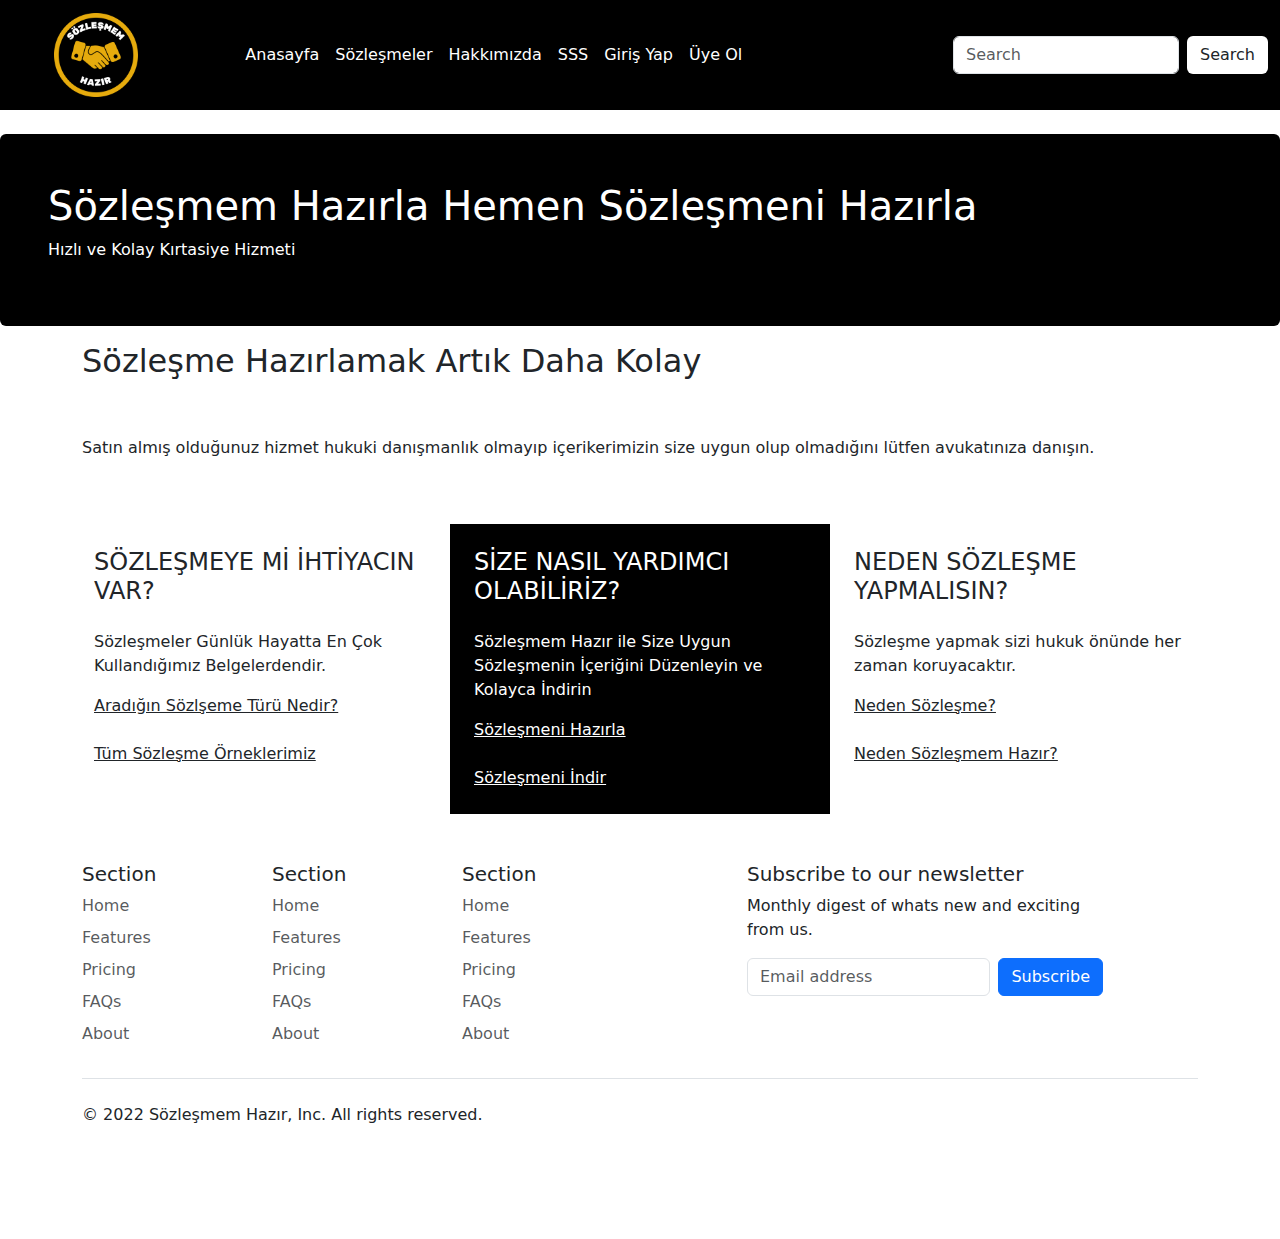
<file: frontend_project/index.html>
<!DOCTYPE html>
<html lang="en">

<head>
  <meta charset="UTF-8">
  <meta http-equiv="X-UA-Compatible" content="IE=edge">
  <meta name="viewport" content="width=device-width, initial-scale=1.0">
  <title>Sözleşmem Hazır</title>
  <link href="https://cdn.jsdelivr.net/npm/bootstrap@5.2.1/dist/css/bootstrap.min.css" rel="stylesheet">
  <script src="https://cdn.jsdelivr.net/npm/bootstrap@5.2.1/dist/js/bootstrap.bundle.min.js"></script>
  <link rel="stylesheet" href="assets/css/style.css">
  <link rel="icon" href="assets/image/zyro-image.png" type="image/gif" sizes="32x32">

</head>

<body>
  <!-- Header-->
  <nav class="navbar navbar-expand-sm navbar-dark bg-black">
    <div class="container-fluid">
      <a class="navbar-brand col-2" href="index.html">
        <img class="logo" src="assets/image/logo.png" alt="sözleşmem hazır">
      </a>
      <button class="navbar-toggler" type="button" data-bs-toggle="collapse" data-bs-target="#mynavbar">
        <span class="navbar-toggler-icon"></span>
      </button>
      <div class="collapse navbar-collapse" id="mynavbar">
        <ul class="navbar-nav me-auto">
          <li class="nav-item">
            <a class="nav-link" href="index.html">Anasayfa</a>
          </li>
          <li class="nav-item">
            <a class="nav-link" href="sozlesmeler.html">Sözleşmeler</a>
          </li>
          <li class="nav-item">
            <a class="nav-link" href="hakkimizda.html">Hakkımızda</a>
          </li>
          <li class="nav-item">
            <a class="nav-link" href="sss.html">SSS</a>
          </li>
          <li class="nav-item">
            <a class="nav-link" href="girisyap.html">Giriş Yap</a>
          </li>
          <li class="nav-item">
            <a class="nav-link" href="uyeol.html">Üye Ol</a>
          </li>
        </ul>
        <form class="d-flex">
          <input class="form-control me-2" type="text" placeholder="Search">
          <button class="btn bg-white" type="button text-dark">Search</button>
        </form>
      </div>
    </div>
  </nav>
  <!-- Header-->
  <div class="mt-4 p-5 bg-black text-white rounded">
    <h1>Sözleşmem Hazırla Hemen Sözleşmeni Hazırla</h1>
    <p>Hızlı ve Kolay Kırtasiye Hizmeti</p>
  </div>
  <div class="container mt-3">
    <h2>Sözleşme Hazırlamak Artık Daha Kolay</h2><br><br>
    <p>Satın almış olduğunuz hizmet hukuki danışmanlık olmayıp içerikerimizin size uygun olup olmadığını lütfen
      avukatınıza danışın.</p>
    <div class="row">
      <div class="col p-4 bg-white text-dark mt-5">
        <div class="card-body mt5">
          <h4 class="card-title">SÖZLEŞMEYE Mİ İHTİYACIN VAR?</h4><br>
          <p class="card-text"> Sözleşmeler Günlük Hayatta En Çok Kullandığımız Belgelerdendir.</p>
          <a href="#" class="card-link text-dark">Aradığın Sözlşeme Türü Nedir?</a><br><br>
          <a href="#" class="card-link text-dark">Tüm Sözleşme Örneklerimiz</a>
        </div>
      </div>
      <div class="col p-4 bg-black text-white mt-5">
        <div class="card-body mt5">
          <h4 class="card-title">SİZE NASIL YARDIMCI OLABİLİRİZ?</h4><br>
          <p class="card-text">Sözleşmem Hazır ile Size Uygun Sözleşmenin İçeriğini Düzenleyin ve Kolayca İndirin</p>
          <a href="#" class="card-link text-white">Sözleşmeni Hazırla</a><br><br>
          <a href="#" class="card-link text-white">Sözleşmeni İndir</a>
        </div>
      </div>
      <div class="col p-4 bg-white text-dark mt-5">
        <div class="card-body mt5">
          <h4 class="card-title">NEDEN SÖZLEŞME YAPMALISIN?</h4><br>
          <p class="card-text">Sözleşme yapmak sizi hukuk önünde her zaman koruyacaktır.</p>
          <a href="#" class="card-link text-dark">Neden Sözleşme?</a><br><br>
          <a href="#" class="card-link text-dark">Neden Sözleşmem Hazır?</a>
        </div>
      </div>
    </div>
  </div>
  <!--Footer-->
  <div class="container">
    <footer class="py-5">
      <div class="row">
        <div class="col-2">
          <h5>Section</h5>
          <ul class="nav flex-column">
            <li class="nav-item mb-2"><a href="#" class="nav-link p-0 text-muted">Home</a></li>
            <li class="nav-item mb-2"><a href="#" class="nav-link p-0 text-muted">Features</a></li>
            <li class="nav-item mb-2"><a href="#" class="nav-link p-0 text-muted">Pricing</a></li>
            <li class="nav-item mb-2"><a href="#" class="nav-link p-0 text-muted">FAQs</a></li>
            <li class="nav-item mb-2"><a href="#" class="nav-link p-0 text-muted">About</a></li>
          </ul>
        </div>

        <div class="col-2">
          <h5>Section</h5>
          <ul class="nav flex-column">
            <li class="nav-item mb-2"><a href="#" class="nav-link p-0 text-muted">Home</a></li>
            <li class="nav-item mb-2"><a href="#" class="nav-link p-0 text-muted">Features</a></li>
            <li class="nav-item mb-2"><a href="#" class="nav-link p-0 text-muted">Pricing</a></li>
            <li class="nav-item mb-2"><a href="#" class="nav-link p-0 text-muted">FAQs</a></li>
            <li class="nav-item mb-2"><a href="#" class="nav-link p-0 text-muted">About</a></li>
          </ul>
        </div>

        <div class="col-2">
          <h5>Section</h5>
          <ul class="nav flex-column">
            <li class="nav-item mb-2"><a href="#" class="nav-link p-0 text-muted">Home</a></li>
            <li class="nav-item mb-2"><a href="#" class="nav-link p-0 text-muted">Features</a></li>
            <li class="nav-item mb-2"><a href="#" class="nav-link p-0 text-muted">Pricing</a></li>
            <li class="nav-item mb-2"><a href="#" class="nav-link p-0 text-muted">FAQs</a></li>
            <li class="nav-item mb-2"><a href="#" class="nav-link p-0 text-muted">About</a></li>
          </ul>
        </div>

        <div class="col-4 offset-1">
          <form>
            <h5>Subscribe to our newsletter</h5>
            <p>Monthly digest of whats new and exciting from us.</p>
            <div class="d-flex w-100 gap-2">
              <label for="newsletter1" class="visually-hidden">Email address</label>
              <input id="newsletter1" type="text" class="form-control" placeholder="Email address" spellcheck="false"
                data-ms-editor="true">
              <button class="btn btn-primary" type="button">Subscribe</button>
            </div>
          </form>
        </div>
      </div>

      <div class="d-flex justify-content-between py-4 my-4 border-top">
        <p>© 2022 Sözleşmem Hazır, Inc. All rights reserved.</p>
        <ul class="list-unstyled d-flex">
          <li class="ms-3"><a class="link-dark" href="#"><svg class="bi" width="24" height="24">
                <use xlink:href="#twitter"></use>
              </svg></a></li>
          <li class="ms-3"><a class="link-dark" href="#"><svg class="bi" width="24" height="24">
                <use xlink:href="#instagram"></use>
              </svg></a></li>
          <li class="ms-3"><a class="link-dark" href="#"><svg class="bi" width="24" height="24">
                <use xlink:href="#facebook"></use>
              </svg></a></li>
        </ul>
      </div>
    </footer>
  </div>
  <!--Footer-->
</body>

</html>
</file>
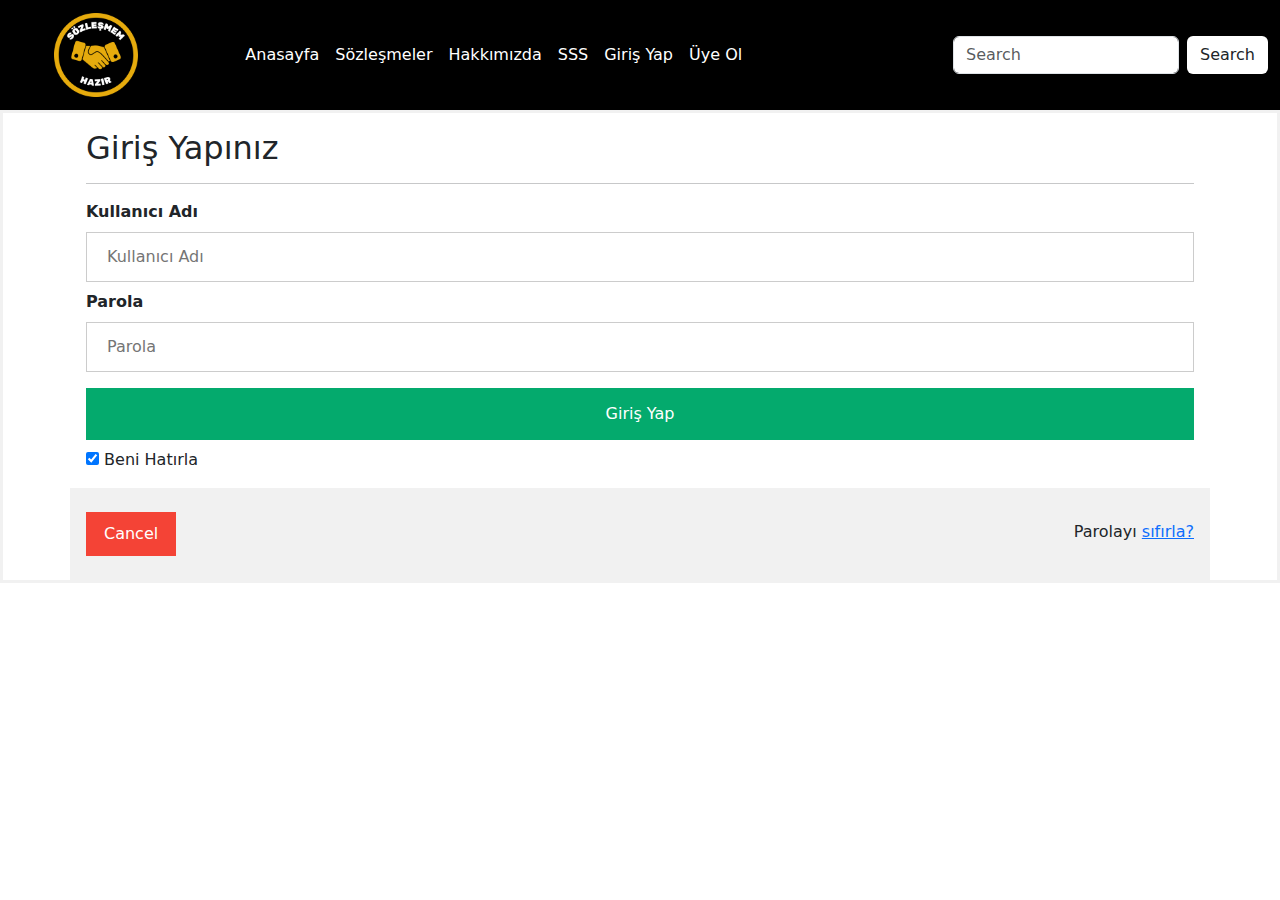
<file: frontend_project/girisyap.html>
<!DOCTYPE html>
<html lang="en">

<head>
    <meta charset="UTF-8">
    <meta http-equiv="X-UA-Compatible" content="IE=edge">
    <meta name="viewport" content="width=device-width, initial-scale=1.0">
    <title>Sözleşmem Hazır</title>
    <link href="https://cdn.jsdelivr.net/npm/bootstrap@5.2.1/dist/css/bootstrap.min.css" rel="stylesheet">
    <script src="https://cdn.jsdelivr.net/npm/bootstrap@5.2.1/dist/js/bootstrap.bundle.min.js"></script>
    <link rel="stylesheet" href="assets/css/style.css">
    <link rel="icon" href="assets/image/zyro-image.png" type="image/gif" sizes="32x32">
    <style>
        .form {
            border: 3px solid #f1f1f1;
        }

        .form input[type=text],
        .form input[type=password] {
            width: 100%;
            padding: 12px 20px;
            margin: 8px 0;
            display: inline-block;
            border: 1px solid #ccc;
            box-sizing: border-box;
        }

        .form button {
            background-color: #04AA6D;
            color: white;
            padding: 14px 20px;
            margin: 8px 0;
            border: none;
            cursor: pointer;
            width: 100%;
        }

        .form button:hover {
            opacity: 0.8;
        }

        .form .cancelbtn {
            width: auto;
            padding: 10px 18px;
            background-color: #f44336;
        }

        .form .imgcontainer {
            text-align: center;
            margin: 24px 0 12px 0;
        }

        .form img.avatar {
            width: 40%;
            border-radius: 50%;
        }

        .form .container {
            padding: 16px;
        }

        span.psw {
            float: right;
            padding-top: 16px;
        }

        /* Change styles for span and cancel button on extra small screens */
        @media screen and (max-width: 300px) {
            .form span.psw {
                display: block;
                float: none;
            }

            .form .cancelbtn {
                width: 100%;
            }
        }
    </style>
</head>

<body>
    <!-- Header-->
    <nav class="navbar navbar-expand-sm navbar-dark bg-black">
        <div class="container-fluid">
            <a class="navbar-brand col-2" href="index.html">
                <img class="logo" src="assets/image/logo.png" alt="sözleşmem hazır">
            </a>
            <button class="navbar-toggler" type="button" data-bs-toggle="collapse" data-bs-target="#mynavbar">
                <span class="navbar-toggler-icon"></span>
            </button>
            <div class="collapse navbar-collapse" id="mynavbar">
                <ul class="navbar-nav me-auto">
                    <li class="nav-item">
                        <a class="nav-link" href="index.html">Anasayfa</a>
                    </li>
                    <li class="nav-item">
                        <a class="nav-link" href="sozlesmeler.html">Sözleşmeler</a>
                    </li>
                    <li class="nav-item">
                        <a class="nav-link" href="hakkimizda.html">Hakkımızda</a>
                    </li>
                    <li class="nav-item">
                        <a class="nav-link" href="sss.html">SSS</a>
                    </li>
                    <li class="nav-item">
                        <a class="nav-link" href="girisyap.html">Giriş Yap</a>
                    </li>
                    <li class="nav-item">
                        <a class="nav-link" href="uyeol.html">Üye Ol</a>
                    </li>
                </ul>
                <form class="d-flex">
                    <input class="form-control me-2" type="text" placeholder="Search">
                    <button class="btn bg-white" type="button text-dark">Search</button>
                </form>
            </div>
        </div>
    </nav>
    <!-- Header-->


    <form class="form" action="/action_page.php" method="post">

        <div class="container">
            <h2>Giriş Yapınız</h2>
            <hr>
            <label for="uname"><b>Kullanıcı Adı</b></label>
            <input type="text" placeholder="Kullanıcı Adı" name="uname" required>

            <label for="psw"><b>Parola</b></label>
            <input type="password" placeholder="Parola" name="psw" required>

            <button type="submit">Giriş Yap</button>
            <label>
                <input type="checkbox" checked="checked" name="remember"> Beni Hatırla
            </label>
        </div>

        <div class="container" style="background-color:#f1f1f1">
            <button type="button" class="cancelbtn">Cancel</button>
            <span class="psw">Parolayı <a href="#">sıfırla?</a></span>
        </div>
    </form>


</body>

</html>
</file>
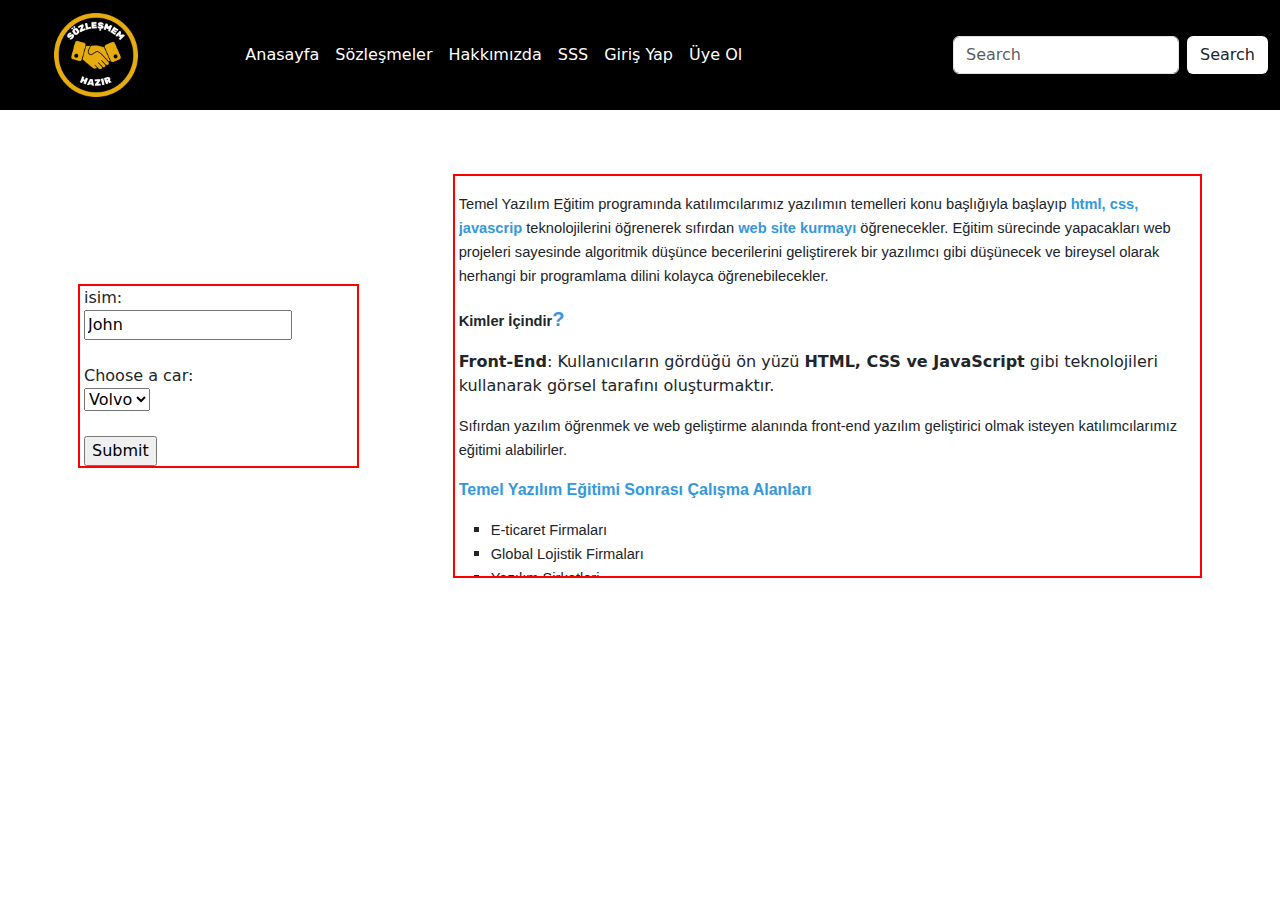
<file: frontend_project/sozlesme_doldur.html>
<!DOCTYPE html>
<html lang="en">

<head>
    <meta charset="UTF-8">
    <meta http-equiv="X-UA-Compatible" content="IE=edge">
    <meta name="viewport" content="width=device-width, initial-scale=1.0">
    <title>Sözleşmem Hazır</title>
    <link href="https://cdn.jsdelivr.net/npm/bootstrap@5.2.1/dist/css/bootstrap.min.css" rel="stylesheet">
    <script src="https://cdn.jsdelivr.net/npm/bootstrap@5.2.1/dist/js/bootstrap.bundle.min.js"></script>
    <link rel="stylesheet" href="assets/css/style.css">
    <link rel="icon" href="assets/image/zyro-image.png" type="image/gif" sizes="32x32">
</head>

<body>
    <!-- Header-->
    <nav class="navbar navbar-expand-sm navbar-dark bg-black">
        <div class="container-fluid">
            <a class="navbar-brand col-2" href="index.html">
                <img class="logo" src="assets/image/logo.png" alt="sözleşmem hazır">
            </a>
            <button class="navbar-toggler" type="button" data-bs-toggle="collapse" data-bs-target="#mynavbar">
                <span class="navbar-toggler-icon"></span>
            </button>
            <div class="collapse navbar-collapse" id="mynavbar">
                <ul class="navbar-nav me-auto">
                    <li class="nav-item">
                        <a class="nav-link" href="index.html">Anasayfa</a>
                    </li>
                    <li class="nav-item">
                        <a class="nav-link" href="sozlesmeler.html">Sözleşmeler</a>
                    </li>
                    <li class="nav-item">
                        <a class="nav-link" href="hakkimizda.html">Hakkımızda</a>
                    </li>
                    <li class="nav-item">
                        <a class="nav-link" href="sss.html">SSS</a>
                    </li>
                    <li class="nav-item">
                        <a class="nav-link" href="girisyap.html">Giriş Yap</a>
                    </li>
                    <li class="nav-item">
                        <a class="nav-link" href="uyeol.html">Üye Ol</a>
                    </li>
                </ul>
                <form class="d-flex">
                    <input class="form-control me-2" type="text" placeholder="Search">
                    <button class="btn bg-white" type="button text-dark">Search</button>
                </form>
            </div>
        </div>
    </nav>
    <!-- Header-->
    <div class="container" style="margin-top: 5%;">
        <div class="row justify-content-center align-items-center g-2">
            <div class="col-3" style="border: 2px solid red ;">
                <form action="/action_page.php">
                    <label for="fname">isim:</label><br>

                    <input type="text" id="fname" name="fname" value="John"><br>
                    <br>
                    <label for="cars">Choose a car:</label><br>
                    <select id="cars" name="cars">
                        <option value="volvo">Volvo</option>
                        <option value="saab">Saab</option>
                        <option value="fiat">Fiat</option>
                        <option value="audi">Audi</option>
                    </select><br>
                    <br><input type="submit" value="Submit">
                </form>
            </div>
            <div class="col-1"></div>
            <div class="col-8" style="border: 2px solid red ;">
                <div class="sozlesmeyazi">
                    <div class="overflow-auto" style=" max-height: 400px;">
                        <p>
                        <p><span style="font-size:11pt"><span style="font-family:Calibri,sans-serif">Temel Yazılım
                                    Eğitim programında katılımcılarımız yazılımın temelleri konu başlığıyla
                                    başlayıp<span style="color:#f39c12"> </span><strong><span
                                            style="color:#3498db">html, css, javascrip</span> </strong>teknolojilerini
                                    &ouml;ğrenerek sıfırdan <span style="color:#3498db"><strong>web site
                                            kurmayı</strong></span> &ouml;ğrenecekler. Eğitim s&uuml;recinde yapacakları
                                    web projeleri sayesinde algoritmik d&uuml;ş&uuml;nce becerilerini geliştirerek bir
                                    yazılımcı gibi d&uuml;ş&uuml;necek ve bireysel olarak herhangi bir programlama
                                    dilini kolayca &ouml;ğrenebilecekler.</span></span></p>

                        <p><span style="font-family:Arial,Helvetica,sans-serif"><strong><span
                                        style="font-size:11pt">Kimler İ&ccedil;indir<span style="font-size:20px"><span
                                                style="color:#3498db">?</span></span></span></strong></span></p>

                        <p><strong>Front-End</strong>:&nbsp;Kullanıcıların g&ouml;rd&uuml;ğ&uuml; &ouml;n
                            y&uuml;z&uuml;&nbsp;<strong>HTML, CSS ve JavaScript</strong>&nbsp;gibi teknolojileri
                            kullanarak g&ouml;rsel tarafını oluşturmaktır.</p>

                        <p><span style="font-size:11pt"><span style="font-family:Calibri,sans-serif">Sıfırdan yazılım
                                    &ouml;ğrenmek ve web geliştirme alanında front-end yazılım geliştirici olmak isteyen
                                    katılımcılarımız eğitimi alabilirler.</span></span></p>

                        <p><span style="color:#3498db"><span style="font-size:16px"><strong><span
                                            style="font-family:Calibri,sans-serif">Temel Yazılım Eğitimi Sonrası
                                            &Ccedil;alışma Alanları&nbsp;</span></strong></span></span></p>

                        <ul style="list-style-type:square">
                            <li><span style="font-size:11pt"><span style="font-family:Calibri,sans-serif">E-ticaret
                                        Firmaları</span></span></li>
                            <li><span style="font-size:11pt"><span style="font-family:Calibri,sans-serif">Global
                                        Lojistik Firmaları</span></span></li>
                            <li><span style="font-size:11pt"><span style="font-family:Calibri,sans-serif">Yazılım
                                        Şirketleri</span></span></li>
                            <li><span style="font-size:11pt"><span
                                        style="font-family:Calibri,sans-serif">&Uuml;niversiteler</span></span></li>
                            <li><span style="font-size:11pt"><span style="font-family:Calibri,sans-serif">TV ve Dijital
                                        Kanallar</span></span></li>
                            <li><span style="font-size:11pt"><span style="font-family:Calibri,sans-serif">Sağlık
                                        Kuruluşları</span></span></li>
                            <li><span style="font-size:11pt"><span style="font-family:Calibri,sans-serif">Freelance
                                    </span></span></li>
                        </ul>

                        <p><span style="font-size:11pt"><span style="font-family:Calibri,sans-serif"><span
                                        style="color:#3498db">&hArr;</span>Web siteler bir&ccedil;ok sekt&ouml;rde aktif
                                    kullanıldığı i&ccedil;in binlerce &ccedil;alışma alanı sıralanabilir.<span
                                        style="color:#3498db">&hArr;</span></span></span></p>

                        </p>
                    </div>

                </div>
            </div>
        </div>
    </div>

</body>

</html>
</file>
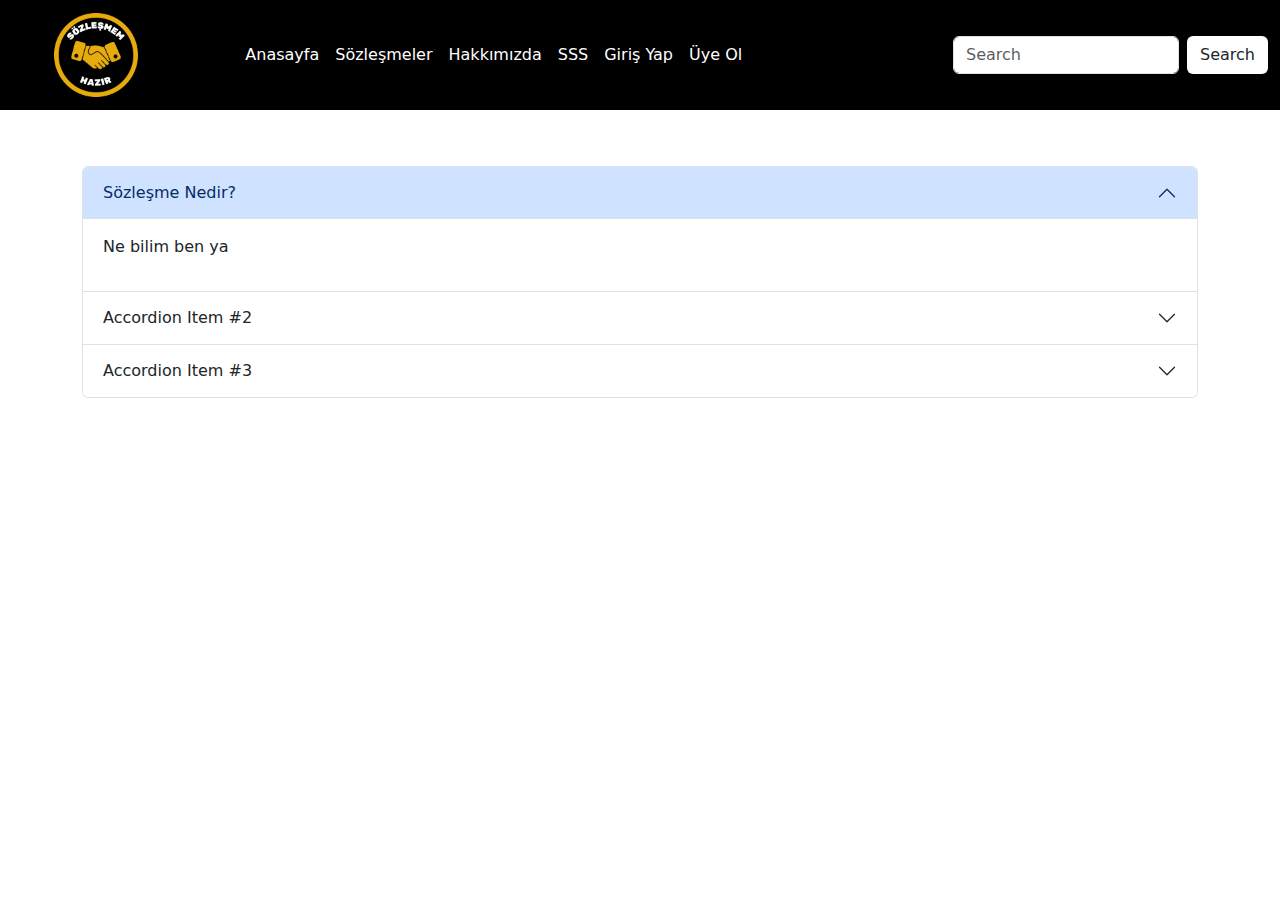
<file: frontend_project/sss.html>
<!DOCTYPE html>
<html lang="en">

<head>
    <meta charset="UTF-8">
    <meta http-equiv="X-UA-Compatible" content="IE=edge">
    <meta name="viewport" content="width=device-width, initial-scale=1.0">
    <title>Sözleşmem Hazır</title>
    <link href="https://cdn.jsdelivr.net/npm/bootstrap@5.2.1/dist/css/bootstrap.min.css" rel="stylesheet">
    <script src="https://cdn.jsdelivr.net/npm/bootstrap@5.2.1/dist/js/bootstrap.bundle.min.js"></script>
    <link rel="stylesheet" href="assets/css/style.css">
    <link rel="icon" href="assets/image/zyro-image.png" type="image/gif" sizes="32x32">

</head>

<body>
    <!-- Header-->
    <nav class="navbar navbar-expand-sm navbar-dark bg-black">
        <div class="container-fluid">
            <a class="navbar-brand col-2" href="index.html">
                <img class="logo" src="assets/image/logo.png" alt="sözleşmem hazır">
            </a>
            <button class="navbar-toggler" type="button" data-bs-toggle="collapse" data-bs-target="#mynavbar">
                <span class="navbar-toggler-icon"></span>
            </button>
            <div class="collapse navbar-collapse" id="mynavbar">
                <ul class="navbar-nav me-auto">
                    <li class="nav-item">
                        <a class="nav-link" href="index.html">Anasayfa</a>
                    </li>
                    <li class="nav-item">
                        <a class="nav-link" href="sozlesmeler.html">Sözleşmeler</a>
                    </li>
                    <li class="nav-item">
                        <a class="nav-link" href="hakkimizda.html">Hakkımızda</a>
                    </li>
                    <li class="nav-item">
                        <a class="nav-link" href="sss.html">SSS</a>
                    </li>
                    <li class="nav-item">
                        <a class="nav-link" href="girisyap.html">Giriş Yap</a>
                    </li>
                    <li class="nav-item">
                        <a class="nav-link" href="uyeol.html">Üye Ol</a>
                    </li>
                </ul>
                <form class="d-flex">
                    <input class="form-control me-2" type="text" placeholder="Search">
                    <button class="btn bg-white" type="button text-dark">Search</button>
                </form>
            </div>
        </div>
    </nav>
    <!-- Header-->
    <div class="container">
        <div class="accordion" style="margin-top: 5%;" id="accordionExample">
            <div class="accordion-item">
                <h2 class="accordion-header" id="headingOne">
                    <button class="accordion-button" type="button" data-bs-toggle="collapse"
                        data-bs-target="#collapseOne" aria-expanded="true" aria-controls="collapseOne">
                        Sözleşme Nedir?
                    </button>
                </h2>
                <div id="collapseOne" class="accordion-collapse collapse show" aria-labelledby="headingOne"
                    data-bs-parent="#accordionExample">
                    <div class="accordion-body">
                        <p>Ne bilim ben ya</p>
                    </div>
                </div>
            </div>
            <div class="accordion-item">
                <h2 class="accordion-header" id="headingTwo">
                    <button class="accordion-button collapsed" type="button" data-bs-toggle="collapse"
                        data-bs-target="#collapseTwo" aria-expanded="false" aria-controls="collapseTwo">
                        Accordion Item #2
                    </button>
                </h2>
                <div id="collapseTwo" class="accordion-collapse collapse" aria-labelledby="headingTwo"
                    data-bs-parent="#accordionExample">
                    <div class="accordion-body">
                        <strong>This is the second item's accordion body.</strong> It is hidden by default, until the
                        collapse plugin adds the appropriate classes that we use to style each element. These classes
                        control the overall appearance, as well as the showing and hiding via CSS transitions. You can
                        modify any of this with custom CSS or overriding our default variables. It's also worth noting
                        that
                        just about any HTML can go within the <code>.accordion-body</code>, though the transition does
                        limit
                        overflow.
                    </div>
                </div>
            </div>
            <div class="accordion-item">
                <h2 class="accordion-header" id="headingThree">
                    <button class="accordion-button collapsed" type="button" data-bs-toggle="collapse"
                        data-bs-target="#collapseThree" aria-expanded="false" aria-controls="collapseThree">
                        Accordion Item #3
                    </button>
                </h2>
                <div id="collapseThree" class="accordion-collapse collapse" aria-labelledby="headingThree"
                    data-bs-parent="#accordionExample">
                    <div class="accordion-body">
                        <strong>This is the third item's accordion body.</strong> It is hidden by default, until the
                        collapse plugin adds the appropriate classes that we use to style each element. These classes
                        control the overall appearance, as well as the showing and hiding via CSS transitions. You can
                        modify any of this with custom CSS or overriding our default variables. It's also worth noting
                        that
                        just about any HTML can go within the <code>.accordion-body</code>, though the transition does
                        limit
                        overflow.
                    </div>
                </div>
            </div>
        </div>
    </div>
</body>

</html>
</file>
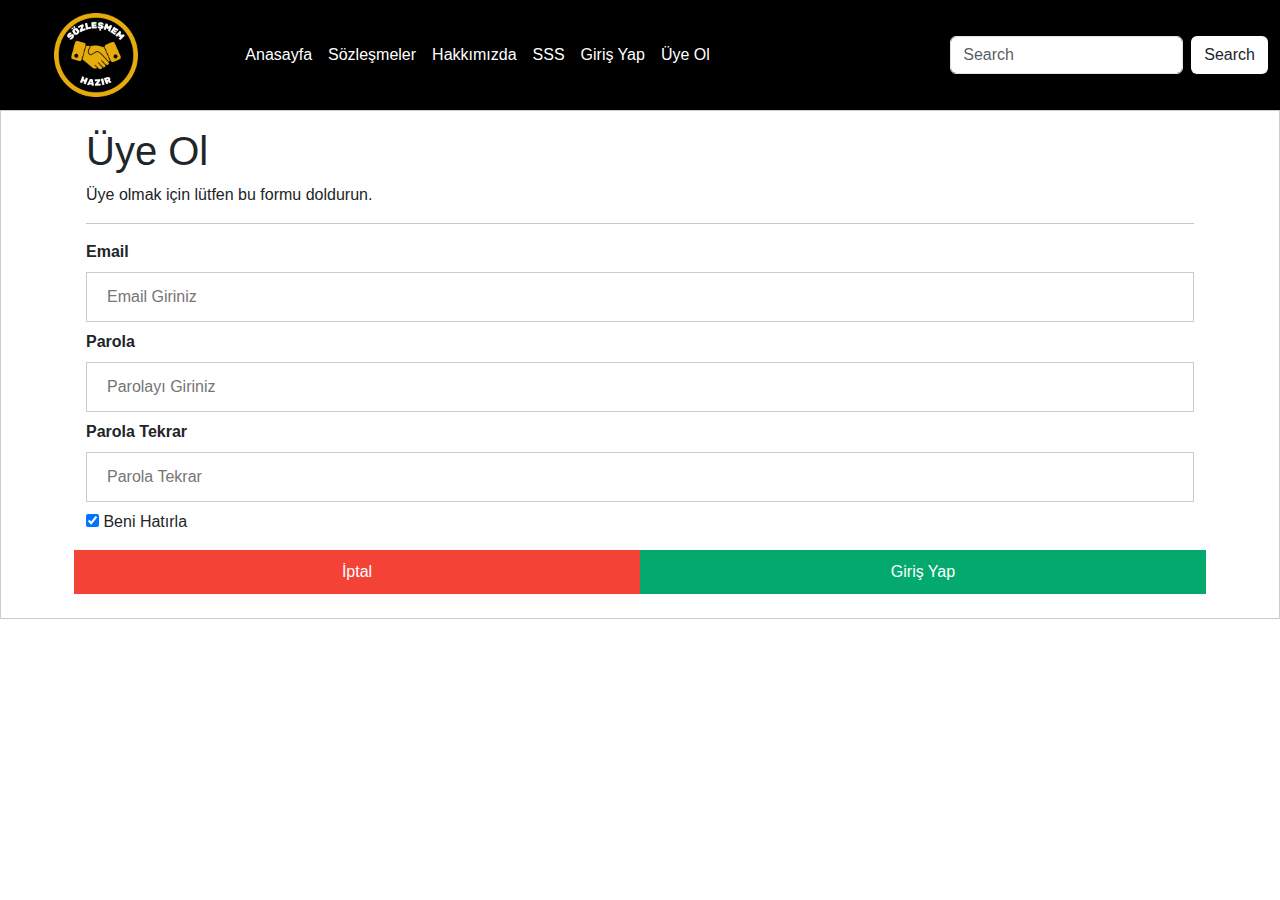
<file: frontend_project/uyeol.html>
<!DOCTYPE html>
<html lang="en">

<head>
  <meta charset="UTF-8">
  <meta http-equiv="X-UA-Compatible" content="IE=edge">
  <meta name="viewport" content="width=device-width, initial-scale=1.0">
  <title>Sözleşmem Hazır</title>
  <link href="https://cdn.jsdelivr.net/npm/bootstrap@5.2.1/dist/css/bootstrap.min.css" rel="stylesheet">
  <script src="https://cdn.jsdelivr.net/npm/bootstrap@5.2.1/dist/js/bootstrap.bundle.min.js"></script>
  <link rel="stylesheet" href="assets/css/style.css">
  <link rel="icon" href="assets/image/zyro-image.png" type="image/gif" sizes="32x32">
  <style>
    body {
      font-family: Arial, Helvetica, sans-serif;
    }

    .form {
      border: 3px solid #f1f1f1;
    }

    .form input[type=text],
    .form input[type=password] {
      width: 100%;
      padding: 12px 20px;
      margin: 8px 0;
      display: inline-block;
      border: 1px solid #ccc;
      box-sizing: border-box;
    }

    .form button {
      background-color: #04AA6D;
      color: white;
      padding: 10px 18px;
      margin: 8px 0;
      border: none;
      cursor: pointer;
      width: 50%;
    }

    .form button:hover {
      opacity: 0.8;
    }

    .form .cancelbtn {
      width: 50%;
      float: left;
      padding: 10px 18px;
      background-color: #f44336;
    }

    .form .imgcontainer {
      text-align: center;
      margin: 24px 0 12px 0;
    }

    .form img.avatar {
      width: 40%;
      border-radius: 50%;
    }

    .form .container {
      padding: 16px;
    }

    .form span.psw {
      float: right;
      padding-top: 16px;
    }

    /* Change styles for span and cancel button on extra small screens */
    @media screen and (max-width: 300px) {
      .form span.psw {
        display: block;
        float: none;
      }

      .form .cancelbtn {
        width: 100%;
      }
    }
  </style>

</head>

<body>
  <!-- Header-->
  <nav class="navbar navbar-expand-sm navbar-dark bg-black">
    <div class="container-fluid">
      <a class="navbar-brand col-2" href="index.html">
        <img class="logo" src="assets/image/logo.png" alt="sözleşmem hazır">
      </a>
      <button class="navbar-toggler" type="button" data-bs-toggle="collapse" data-bs-target="#mynavbar">
        <span class="navbar-toggler-icon"></span>
      </button>
      <div class="collapse navbar-collapse" id="mynavbar">
        <ul class="navbar-nav me-auto">
          <li class="nav-item">
            <a class="nav-link" href="index.html">Anasayfa</a>
          </li>
          <li class="nav-item">
            <a class="nav-link" href="sozlesmeler.html">Sözleşmeler</a>
          </li>
          <li class="nav-item">
            <a class="nav-link" href="hakkimizda.html">Hakkımızda</a>
          </li>
          <li class="nav-item">
            <a class="nav-link" href="sss.html">SSS</a>
          </li>
          <li class="nav-item">
            <a class="nav-link" href="girisyap.html">Giriş Yap</a>
          </li>
          <li class="nav-item">
            <a class="nav-link" href="uyeol.html">Üye Ol</a>
          </li>
        </ul>
        <form class="d-flex">
          <input class="form-control me-2" type="text" placeholder="Search">
          <button class="btn bg-white" type="button text-dark">Search</button>
        </form>
      </div>
    </div>
  </nav>
  <!-- Header-->
  <form class="form" action="/action_page.php" style="border:1px solid #ccc">
    <div class="container">
      <h1>Üye Ol</h1>
      <p>Üye olmak için lütfen bu formu doldurun.</p>
      <hr>

      <label for="email"><b>Email</b></label>
      <input type="text" placeholder="Email Giriniz" name="email" required>

      <label for="psw"><b>Parola</b></label>
      <input type="password" placeholder="Parolayı Giriniz" name="psw" required>

      <label for="psw-repeat"><b>Parola Tekrar</b></label>
      <input type="password" placeholder="Parola Tekrar" name="psw-repeat" required>

      <label>
        <input type="checkbox" checked="checked" name="remember" style="margin-bottom:15px"> Beni Hatırla
      </label>


      <div class="clearfix">
        <div class="row">
          <button type="button" class="cancelbtn ">İptal</button>
          <button type="submit" class="signupbtn ">Giriş Yap</button>
        </div>
      </div>
    </div>
  </form>
</body>

</html>
</file>
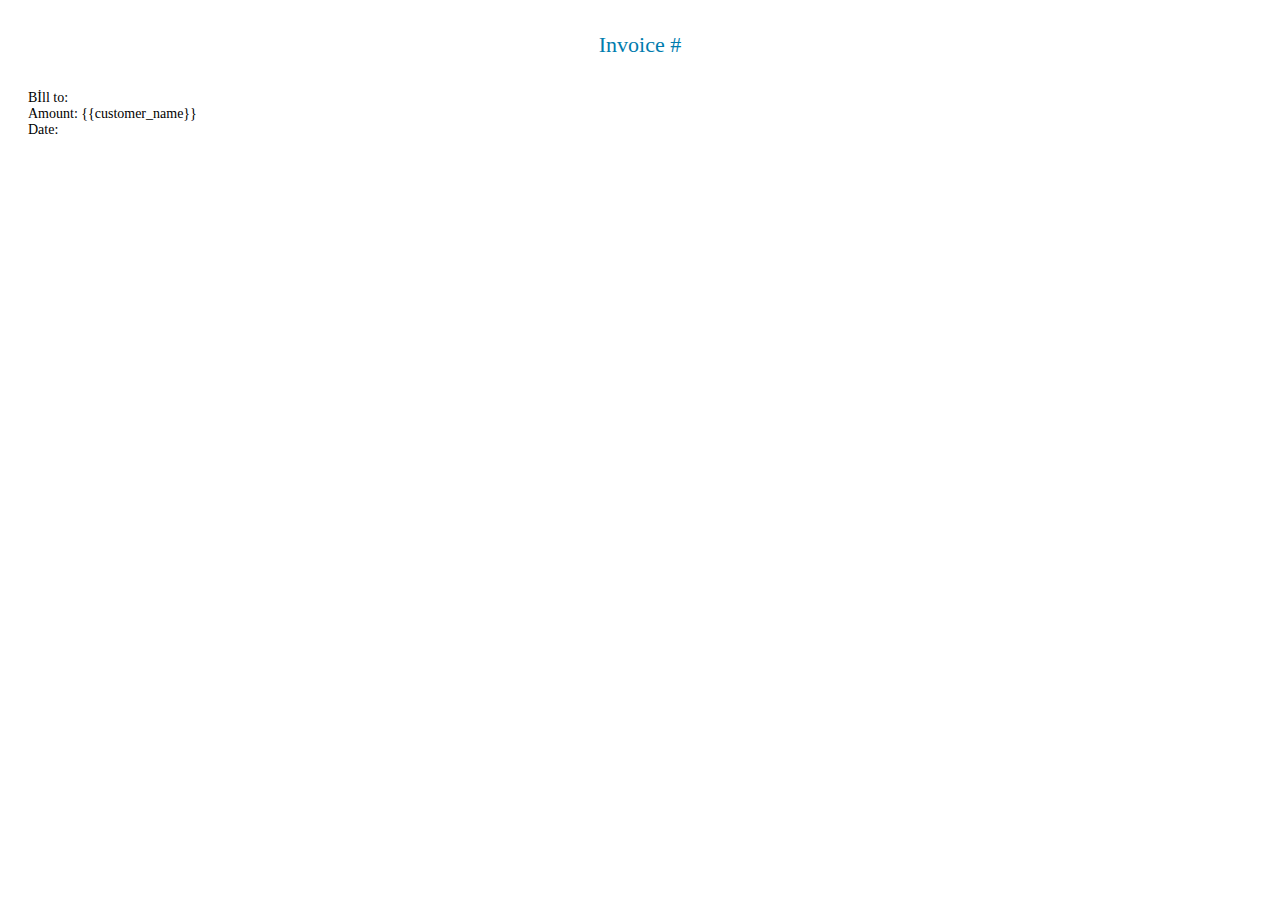
<file: backend/sozlesmemhazır/home/templates/pdfol.html>
<!DOCTYPE HTML PUBLIC "-//W3C//DTD HTML 4.01 Transitional//EN" "http://www.w3.org/TR/html4/loose.dtd">
<html lang="tr">
    <head>
        <title>Title</title>
        <meta charset="UTF-8">
        <style type="text/css">
           @page {
        size: a4 portrait;
        @frame header_frame {           /* Static Frame */
            -pdf-frame-content: header_content;
            left: 50pt; width: 512pt; top: 50pt; height: 40pt;
        }
        @frame content_frame {          /* Content Frame */
            left: 50pt; width: 512pt; top: 90pt; height: 632pt;
        }
        @frame footer_frame {           /* Another static Frame */
            -pdf-frame-content: footer_content;
            left: 50pt; width: 512pt; top: 772pt; height: 20pt;
        }
    }
            body {
                font-weight: 200;
                font-size: 14px;
            }
            .header {
                font-size: 20px;
                font-weight: 100;
                text-align: center;
                color: #007cae;
            }
            .title {
                font-size: 22px;
                font-weight: 100;
               /* text-align: right;*/
               padding: 10px 20px 0px 20px;  
            }
            .title span {
                color: #007cae;
            }
            .details {
                padding: 10px 20px 0px 20px;
                text-align: left !important;
                /*margin-left: 40%;*/
            }
            .hrItem {
                border: none;
                height: 1px;
                /* Set the hr color */
                color: #333; /* old IE */
                background-color: #fff; /* Modern Browsers */
            }
        </style>
    </head>
    <body>
        
        <div class='wrapper'>
            <div class='header'>
                <p class='title'>Invoice # </p>
            </div>
        <div>
        <div class='details'>
            Bİll to: <br/>
            Amount: {{customer_name}} <br/>
            Date: 
            <hr class='hrItem' />
        </div>
    </div>
    </body>
</html>
</file>
<file: frontend_project/assets/css/style.css>
.logo{
    width: 40%;
    margin-left: 20%;
}
.nav-link{
    color: white;
}
</file>
